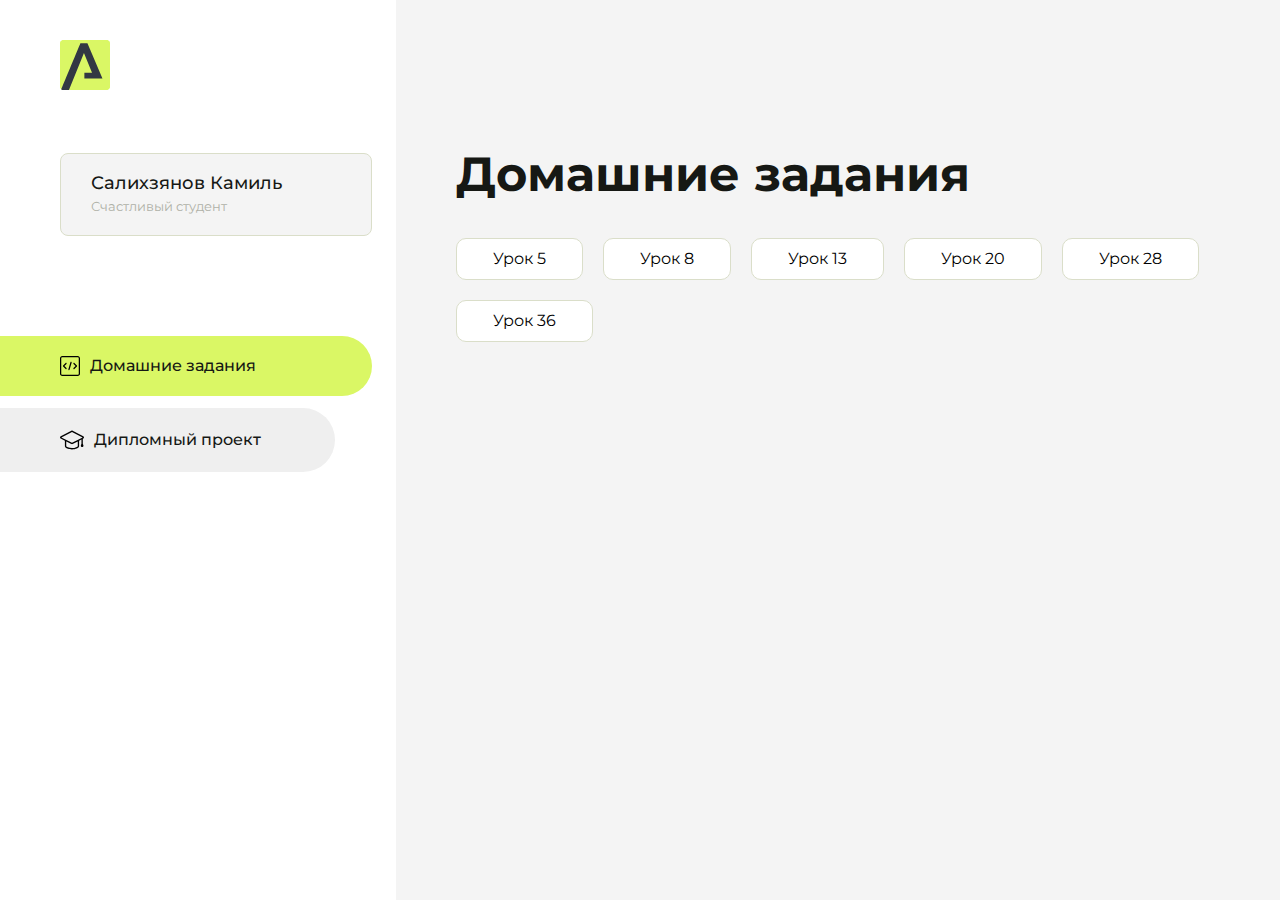
<file: index.html>
<!DOCTYPE html>
<html lang="en">
<head>
    <meta charset="UTF-8">
    <meta name="viewport" content="width=device-width, initial-scale=1.0">
    <title>Домашняя работа</title>
    <link rel="shortcut icon" href="src/logo.ico" type="image/x-icon">
    <link rel="preconnect" href="https://fonts.googleapis.com">
    <link rel="preconnect" href="https://fonts.gstatic.com" crossorigin>
    <link href="https://fonts.googleapis.com/css2?family=Montserrat:wght@400;500;700&family=Rubik:wght@500&display=swap"
          rel="stylesheet">
    <link rel="stylesheet" href="src/style.css">
</head>
<body id="body">
<div class="overlay" id="overlay"></div>
<div class="layout">
    <div class="burger" id="burger">
        <svg viewBox="0 0 24 24" fill="none" xmlns="http://www.w3.org/2000/svg">
            <g id="SVGRepo_bgCarrier" stroke-width="0"></g>
            <g id="SVGRepo_tracerCarrier" stroke-linecap="round" stroke-linejoin="round"></g>
            <g id="SVGRepo_iconCarrier">
                <path d="M4 18L20 18" stroke="#DAF765" stroke-width="2" stroke-linecap="round"></path>
                <path d="M4 12L20 12" stroke="#DAF765" stroke-width="2" stroke-linecap="round"></path>
                <path d="M4 6L20 6" stroke="#DAF765" stroke-width="2" stroke-linecap="round"></path>
            </g>
        </svg>
    </div>
    <aside class="sidebar" id="sidebar">
        <div class="sidebar__inner">
            <div class="logo">
                <svg width="50" height="50" viewBox="0 0 50 50" fill="none" xmlns="http://www.w3.org/2000/svg">
                    <g clip-path="url(#clip0_513_74730)">
                        <path d="M46.17 -0.257004H3.83C1.57281 -0.257004 -0.257 1.57281 -0.257 3.83V46.17C-0.257 48.4272 1.57281 50.257 3.83 50.257H46.17C48.4272 50.257 50.257 48.4272 50.257 46.17V3.83C50.257 1.57281 48.4272 -0.257004 46.17 -0.257004Z"
                              fill="#DAF765"/>
                        <path d="M24.375 38.4H42.461L27.441 3.1585H20.4355C20.4355 3.1585 6.7895 35.881 1.1945 49.294C2.015 50.0275 3.0945 50.257 3.6945 50.257H8.8445L23.954 13.07L32.0465 32.8285H24.375V38.4Z"
                              fill="#323843"/>
                    </g>
                    <defs>
                        <clipPath id="clip0_513_74730">
                            <rect width="50" height="50" fill="white"/>
                        </clipPath>
                    </defs>
                </svg>
            </div>
            <div class="sidebar__user">
                <div class="sidebar__name">Салихзянов Камиль</div>
                <div class="sidebar__text">Счастливый студент</div>
            </div>
            <div class="sidebar__tabs">
                <div class="sidebar__item">
                    <button class="sidebar__button active" id="tasks">
                        <svg xmlns="http://www.w3.org/2000/svg" width="20" height="20" viewBox="0 0 20 20" fill="none">
                            <g clip-path="url(#clip0_704_74543)">
                                <path d="M17.7083 20H2.29167C1.0275 20 0 18.9725 0 17.7083V2.29167C0 1.0275 1.0275 0 2.29167 0H17.7083C18.9725 0 20 1.0275 20 2.29167V17.7083C20 18.9725 18.9725 20 17.7083 20ZM2.29167 1.25C1.7175 1.25 1.25 1.7175 1.25 2.29167V17.7083C1.25 18.2825 1.7175 18.75 2.29167 18.75H17.7083C18.2825 18.75 18.75 18.2825 18.75 17.7083V2.29167C18.75 1.7175 18.2825 1.25 17.7083 1.25H2.29167Z"
                                      fill="black"/>
                                <path d="M6.04167 13.125C5.88167 13.125 5.72167 13.0642 5.6 12.9417L3.1 10.4417C2.85583 10.1975 2.85583 9.80167 3.1 9.5575L5.6 7.0575C5.84417 6.81333 6.24 6.81333 6.48417 7.0575C6.72833 7.30167 6.72833 7.6975 6.48417 7.94167L4.42583 10L6.48417 12.0583C6.72833 12.3025 6.72833 12.6983 6.48417 12.9425C6.36167 13.0642 6.20167 13.125 6.04167 13.125Z"
                                      fill="black"/>
                                <path d="M8.95833 14.1667C8.9 14.1667 8.84 14.1583 8.78167 14.1417C8.45083 14.0442 8.26083 13.6967 8.35833 13.3658L10.4417 6.28251C10.5392 5.95084 10.8892 5.76417 11.2175 5.85917C11.5483 5.95667 11.7383 6.30417 11.6408 6.63501L9.5575 13.7183C9.47833 13.9908 9.22833 14.1667 8.95833 14.1667Z"
                                      fill="black"/>
                                <path d="M13.9583 13.125C13.7983 13.125 13.6383 13.0642 13.5167 12.9417C13.2725 12.6975 13.2725 12.3017 13.5167 12.0575L15.575 9.99916L13.5167 7.94083C13.2725 7.69666 13.2725 7.30083 13.5167 7.05666C13.7608 6.81249 14.1567 6.81249 14.4008 7.05666L16.9008 9.55666C17.145 9.80083 17.145 10.1967 16.9008 10.4408L14.4008 12.9408C14.2783 13.0642 14.1183 13.125 13.9583 13.125Z"
                                      fill="black"/>
                            </g>
                            <defs>
                                <clipPath id="clip0_704_74543">
                                    <rect width="20" height="20" fill="white"/>
                                </clipPath>
                            </defs>
                        </svg>
                        <span>Домашние задания</span></button>
                </div>
                <div class="sidebar__item">
                    <button class="sidebar__button" id="diplom">
                        <svg xmlns="http://www.w3.org/2000/svg" width="24" height="24" viewBox="0 0 24 24" fill="none">
                            <g clip-path="url(#clip0_704_74553)">
                                <path d="M23.2628 10.5971C23.7176 10.365 24 9.90375 24 9.39337C24 8.883 23.7176 8.42175 23.2628 8.18962L12.6135 2.75362C12.2291 2.55824 11.7705 2.55787 11.3854 2.75399L0.736875 8.19C0.282375 8.42175 0 8.883 0 9.39337C0 9.90375 0.282375 10.365 0.736875 10.5971L4.89038 12.7177V18.2074C4.89038 19.8154 8.412 21.393 12 21.393C15.5884 21.393 19.1096 19.815 19.1096 18.2074V12.7174L21.4609 11.517V15.8017L20.901 17.2305C20.7409 17.6389 20.7934 18.0994 21.0405 18.4616C21.2876 18.8246 21.6979 19.041 22.1366 19.041C22.5754 19.041 22.9852 18.8246 23.2324 18.462C23.4795 18.099 23.532 17.6385 23.3719 17.2301L22.8124 15.8021V10.827L23.2628 10.5971ZM17.7623 18.1721C17.6198 18.6375 15.3491 20.0419 12 20.0419C8.65088 20.0419 6.38025 18.6375 6.2415 18.2074V12.3037L6.23887 12.3019C6.23812 12.057 6.1065 11.8207 5.87325 11.7019L1.3515 9.39337L12 3.95737L22.6489 9.39337L12 14.8294L5.87325 11.7019C5.54063 11.5331 4.6695 11.6674 4.5 12C4.33012 12.3322 4.55813 12.5479 4.89038 12.7177L11.3857 16.0331C11.5781 16.1314 11.7889 16.1805 12 16.1805C12.2107 16.1805 12.4222 16.1314 12.6146 16.0331L17.7593 13.407L17.7623 18.1721Z"
                                      fill="black"/>
                            </g>
                            <defs>
                                <clipPath id="clip0_704_74553">
                                    <rect width="24" height="24" fill="white"/>
                                </clipPath>
                            </defs>
                        </svg>
                        <span>Дипломный проект</span></button>
                </div>
            </div>
        </div>

    </aside>
    <div class="content">
        <div class="container">
            <div class="content__block" id="tasksBlock">
                <div class="content__title">Домашние задания</div>
                <ul class="content__list">
                    <li class="content__list-item">
                        <a href="lesson1-intro-2/index.html">Урок 5</a
                    </li>
                    <li class="content__list-item">
                        <a href="Project/index.html">Урок 8</a
                    </li>
                    <li class="content__list-item">
                        <a href="html-14/index.html">Урок 13</a
                    </li>
                    <li class="content__list-item">
                        <a href="Maket-20/index.html">Урок 20</a
                    </li>
                    <li class="content__list-item">
                        <a href="lesson-28/index.html">Урок 28</a
                    </li>
                    <li class="content__list-item">
                        <a href="/Lesson-36/index.html/css/style.css">Урок 36</a
                    </li>
                </ul>
            </div>
            <div class="content__block hidden" id="diplomBlock">
                <div class="content__title">Дипломный проект</div>
                <div class="content__list-diplom">
                    <a href="ПАПКА-С-НОМЕРОМ-УРОКА">Ссылка на ДЗ</a>
                </div>
                <div class="content__decor">
                    <div class="content__decor-text">Давай проверим, чему ты научился!</div>
                    <div class="content__decor-img">
                        <img src="src/decor.png" alt="decor">
                    </div>
                </div>
            </div>
        </div>
    </div>
</div>
<script src="src/index.js"></script>
</body>
</html>
</file>
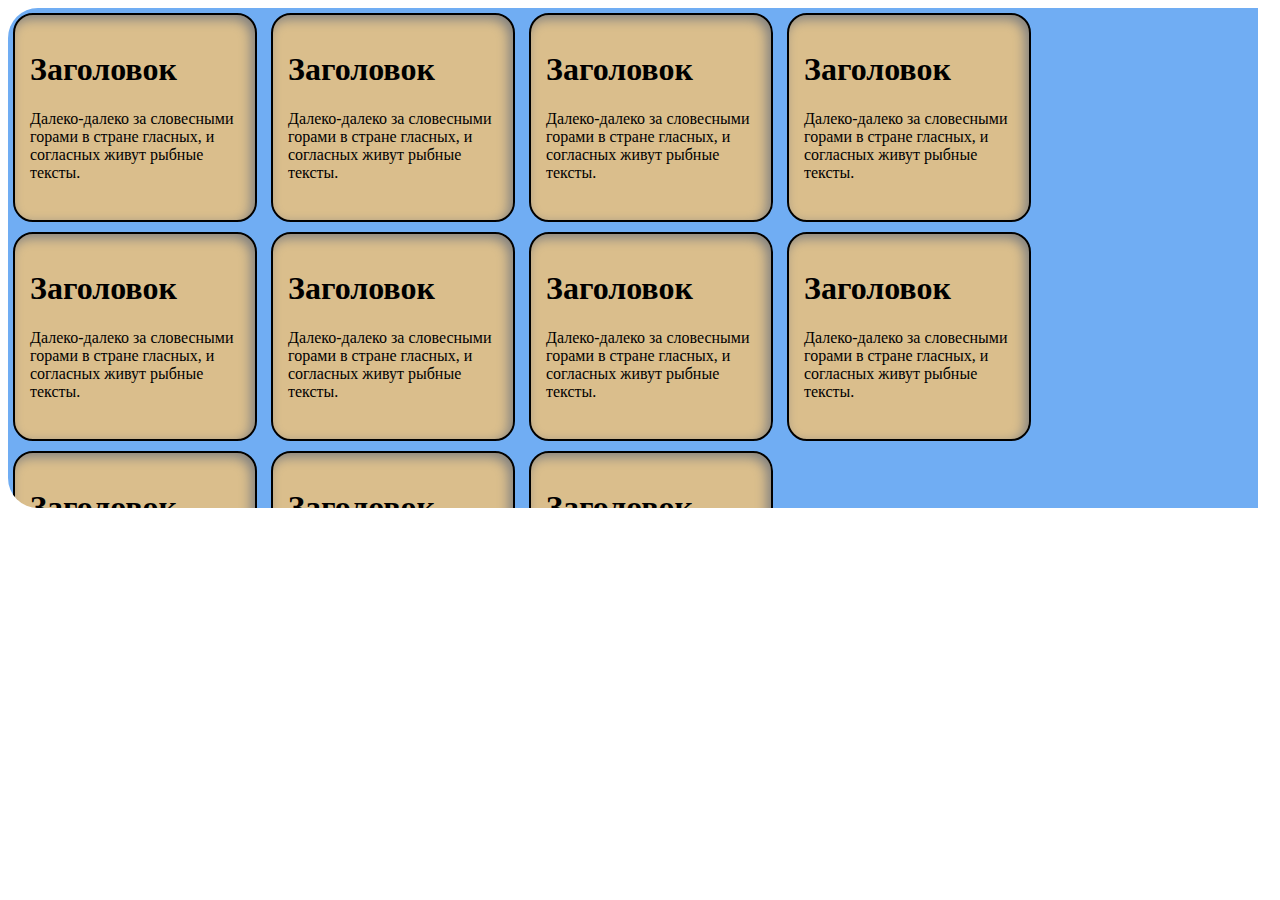
<file: Lesson-36/index.html>
<!DOCTYPE html>
<html lang="en">

<head>
    <meta charset="UTF-8">
    <meta http-equiv="X" -UA-Compatible content="Ie=edge">
    <meta name="viewport" content="width=device-width, initial-scale=1.0">
    <title>Home_work_№36</title>
    <link rel="stylesheet" href="./css/style.css">
</head>

<body>
<div class="window">
    <div class="box">  <h1>Заголовок</h1>
        Далеко-далеко за словесными горами в стране гласных, и согласных живут рыбные тексты.</div>
    <div class="box">  <h1>Заголовок</h1>
        Далеко-далеко за словесными горами в стране гласных, и согласных живут рыбные тексты.</div>
    <div class="box">  <h1>Заголовок</h1>
        Далеко-далеко за словесными горами в стране гласных, и согласных живут рыбные тексты.</div>
    <div class="box">  <h1>Заголовок</h1>
        Далеко-далеко за словесными горами в стране гласных, и согласных живут рыбные тексты.</div>
    <div class="box">  <h1>Заголовок</h1>
        Далеко-далеко за словесными горами в стране гласных, и согласных живут рыбные тексты.</div>
    <div class="box">  <h1>Заголовок</h1>
        Далеко-далеко за словесными горами в стране гласных, и согласных живут рыбные тексты.</div>
    <div class="box">  <h1>Заголовок</h1>
        Далеко-далеко за словесными горами в стране гласных, и согласных живут рыбные тексты.</div>
    <div class="box">  <h1>Заголовок</h1>
        Далеко-далеко за словесными горами в стране гласных, и согласных живут рыбные тексты.</div>
    <div class="box">  <h1>Заголовок</h1>
        Далеко-далеко за словесными горами в стране гласных, и согласных живут рыбные тексты.</div>
    <div class="box">  <h1>Заголовок</h1>
        Далеко-далеко за словесными горами в стране гласных, и согласных живут рыбные тексты.</div>
    <div class="box">  <h1>Заголовок</h1>
        Далеко-далеко за словесными горами в стране гласных, и согласных живут рыбные тексты.</div>
    <span class="inline">.</span>
</div>
</body>

</html>
</file>
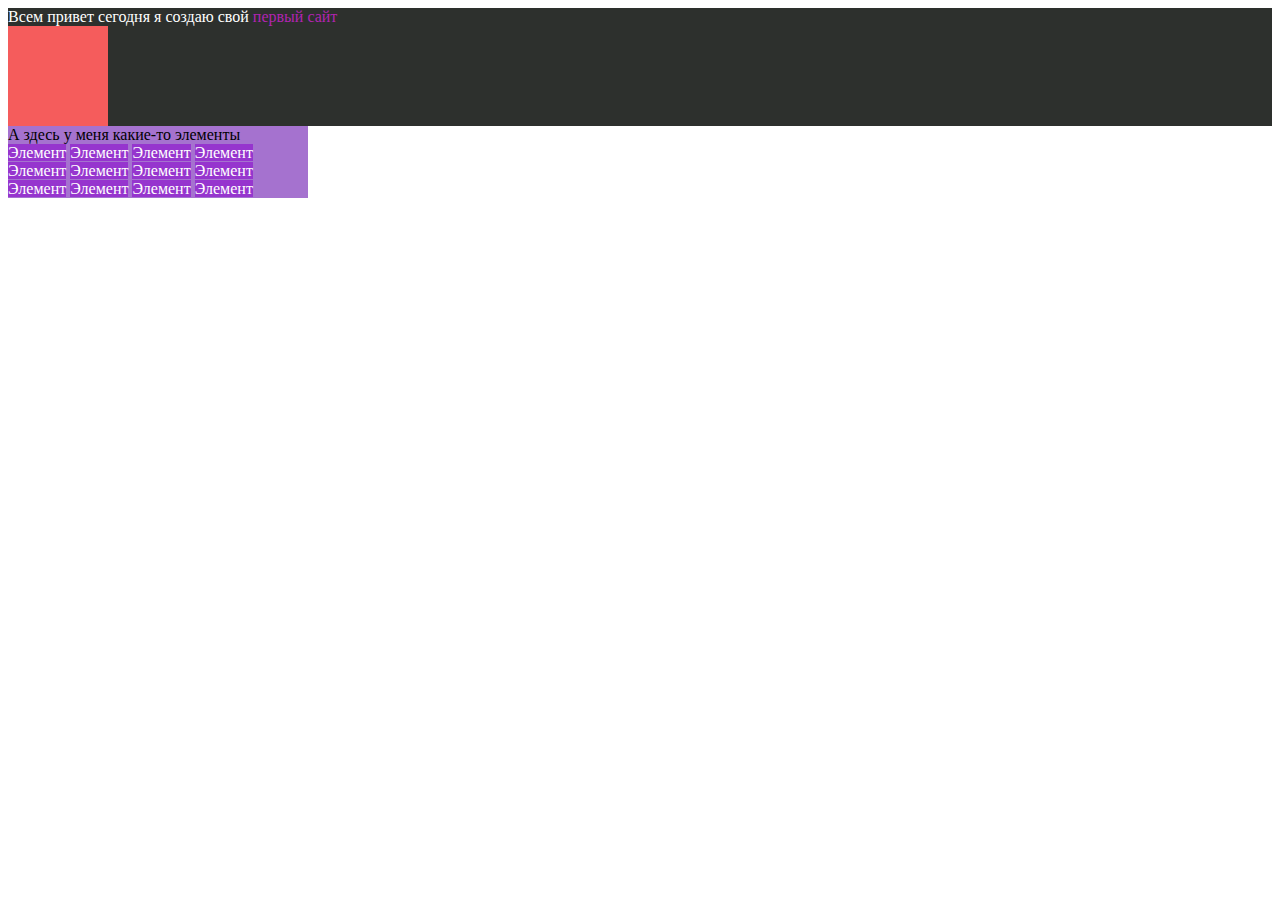
<file: Project/index.html>
<!DOCTYPE html>
<html lang="en">

<head>
    <meta charset="UTF-8">
    <meta http-equiv="X" -UA-Compatible content="Ie=edge">
    <meta name="viewport" content="width=device-width, initial-scale=1.0">
    <title>Project</title>
    <style>
        .block-1{
            background:#2d302d;
            color: white;
        }
        .accent-text{
            color:#b124b1;
        }
        .quad{
            background: #f55c5c;
            width: 100px;
            height: 100px;
        }
        .elements{
            background: #a572cf;
            width: 300px;
        }
        .element{
            background: #9635ce;
            color: white;
        }
        
        

    </style>
</head>

<body>
<div class="block-1"> Всем привет сегодня я создаю свой <span class="accent-text">первый сайт</span> 
    <div class="quad"></div>
</div>
<div class="elements">
    А здесь у меня какие-то элементы
    <div>
        <span class="element">Элемент</span>
        <span class="element">Элемент</span>
        <span class="element">Элемент</span>
        <span class="element">Элемент</span>
        <span class="element">Элемент</span>
        <span class="element">Элемент</span>
        <span class="element">Элемент</span>
        <span class="element">Элемент</span>
        <span class="element">Элемент</span>
        <span class="element">Элемент</span>
        <span class="element">Элемент</span>
        <span class="element">Элемент</span>
    </div>
</div>
</body>

</html>
</file>
<file: src/style.css>
*{padding: 0;margin: 0;border: 0;}
*,*:before,*:after{-webkit-box-sizing: border-box;box-sizing: border-box;}
:focus,:active{outline: none;}
a:focus,a:active{outline: none;}
nav,footer,header,aside{display: block;}
html,body{
    height:100%;width:100%;
    font-size:100%;line-height:1;-ms-text-size-adjust:100%;-moz-text-size-adjust:100%;-webkit-text-size-adjust:100%;}
input,button,textarea{font-family:inherit;}
input::-ms-clear{display: none;}
button{cursor: pointer;}
button::-moz-focus-inner{padding:0;border:0;}
a,a:visited{text-decoration: none;}
a:hover{text-decoration: none;}
ul li{list-style: none;}
img{vertical-align: top;}
h1,h2,h3,h4,h5,h6{font-size:inherit;font-weight: inherit;}
a{color:inherit;}



body {
    font-family: "Montserrat",SansSerif;
    color: black;
}

body.overflow {
    overflow: hidden;
}



.layout {
    display: -webkit-box;
    display: -ms-flexbox;
    display: flex;
    min-height: 100vh;
}

.sidebar {
    padding: 40px 24px 40px 0;
    -ms-flex-negative: 0;
    flex-shrink: 0;
    background-color: white;
}



.content {
    -webkit-box-flex: 1;
    -ms-flex-positive: 1;
    flex-grow: 1;
    background-color: #F4F4F4;
}

.container {
    display: -webkit-box;
    display: -ms-flexbox;
    display: flex;
    -webkit-box-orient: vertical;
    -webkit-box-direction: normal;
    -ms-flex-direction: column;
    flex-direction: column;
    -webkit-box-pack: center;
    -ms-flex-pack: center;
    justify-content: center;
    -webkit-box-align: center;
    -ms-flex-align: center;
    align-items: center;
    padding: 150px 60px 80px 60px;
}


.logo {
    margin-left: 60px;
    margin-bottom: 60px;
}

.sidebar__user {
    background-color: #F4F4F4;
    padding: 20px 30px;
    margin-left: 60px;
    margin-bottom: 100px;
    border-radius: 8px;
    border: 1px solid #DADEC9;
}

.sidebar__name {
    color:#161814;
    font-size: 18px;
    font-weight: 500;
    margin-bottom: 6px;
}

.sidebar__text {
    color: #AFB1A7;
    font-size: 13px;
    font-weight: 400;
    line-height: 130%; /* 16.9px */
}

.sidebar__item {
    width: 372px;
}

.sidebar__button {
    display: -webkit-box;
    display: -ms-flexbox;
    display: flex;
    -webkit-box-align: center;
    -ms-flex-align: center;
    align-items: center;
    gap: 10px;
    padding: 20px 60px;
    margin-bottom: 12px;
    border-radius: 0px 100px 100px 0px;
    -webkit-transition: all .5s;
    -o-transition: all .5s;
    transition: all .5s;
    cursor: pointer;
    width: 90%;
    color:#161814;
    font-size: 16px;
    font-weight: 500;
}

.sidebar__button.active , .sidebar__button:hover {
    width: 100%;
    background-color: #DAF765;
}


.content__title {
    color: #161814;
    font-size: 48px;
    font-weight: 700;
    margin-bottom: 40px;
}

.content__list {
    display: -webkit-box;
    display: -ms-flexbox;
    display: flex;
    -webkit-box-align: center;
    -ms-flex-align: center;
    align-items: center;
    -ms-flex-wrap: wrap;
    flex-wrap: wrap;
    gap: 20px;
}



.content__list-item  {
    cursor: pointer;
    padding: 12px 18px;
    background-color: #fff;
    border-radius: 10px;
    border: 1px solid #DADEC9;
    -webkit-transition: all .3s;
    -o-transition: all .3s;
    transition: all .3s;
}

.content__list-item:hover,.content__list-diplom:hover {
    background-color: #AFB1A7;
}

li a {
    padding: 12px 18px;

}


.content__list-diplom {
    -webkit-transition: all .3s;
    -o-transition: all .3s;
    transition: all .3s;
    display: inline-block;
    padding: 12px 18px;
    background-color: #fff;
    border-radius: 10px;
    border: 1px solid #DADEC9;
}

.content__decor {
    display: -webkit-box;
    display: -ms-flexbox;
    display: flex;
    -webkit-box-align: center;
    -ms-flex-align: center;
    align-items: center;
}

.content__decor-text {
    color:#BEDD44;
    font-size: 36px;
    font-weight: 700;
    line-height: 110%; /* 39.6px */
}

.content__block {
    max-width: 1200px;
}

.content__block.hidden {
    display: none;
}

.content__decor-img img{
    width: 100%;
}

.burger {
    display: none;
    padding: 5px;
    position: fixed;
    top: 3%;
    right: 7%;
    width: 40px;
    height: 40px;
    background-color: #161814;
    border-radius: 50%;
    z-index: 10;
    border: 1px solid #DAF765;
}

@media (max-width: 768px) {
    .burger {
        display: block;
    }

    .sidebar {
        -webkit-transition: all .3s;
        -o-transition: all .3s;
        transition: all .3s;
        -webkit-transform: translateX(-100%);
        -ms-transform: translateX(-100%);
        transform: translateX(-100%);
        position: fixed;
        top: 0;
        left: 0;
        bottom: 0;
        z-index: 5;
    }

    .sidebar.show {
        -webkit-transform: translateX(0%);
        -ms-transform: translateX(0%);
        transform: translateX(0%);
    }

    .overlay {
        opacity: 0;
        pointer-events: none;
        -webkit-transition: all .3s;
        -o-transition: all .3s;
        transition: all .3s;
        position: absolute;
        top: 0;
        right: 0;
        left: 0;
        bottom: 0;
        z-index: 3;
        background-color: #000000e0;
    }

    .overlay.show {
        opacity: 1;
        pointer-events: all;
    }

    .container {
        padding: 40px 20px;
        min-height: 100%;
    }

    .content__decor {
        margin-top: 20px;
        -webkit-box-orient: vertical;
        -webkit-box-direction: normal;
        -ms-flex-direction: column;
        flex-direction: column;
    }
}

@media (max-width: 400px) {
    .sidebar__user {
        margin-left: 0;
    }
}
</file>
<file: Lesson-36/css/style.css>
.box{
    width: 210px;
    height: 175px;
    padding: 15px;
    background: rgb(218, 190, 140);
    border: 2px solid black;
    border-radius: 20px;
    box-shadow: inset -4px 4px 12px #808080;
    display: inline-block;
    margin: 5px;
} 
.window{
    width: 1250px;
    height: 500px;
    background-color: rgb(112, 173, 243);
    border-radius: 30px 0px 0px 30px;
    overflow: auto;
    
}
.inline{
    display: block;
}
</file>
